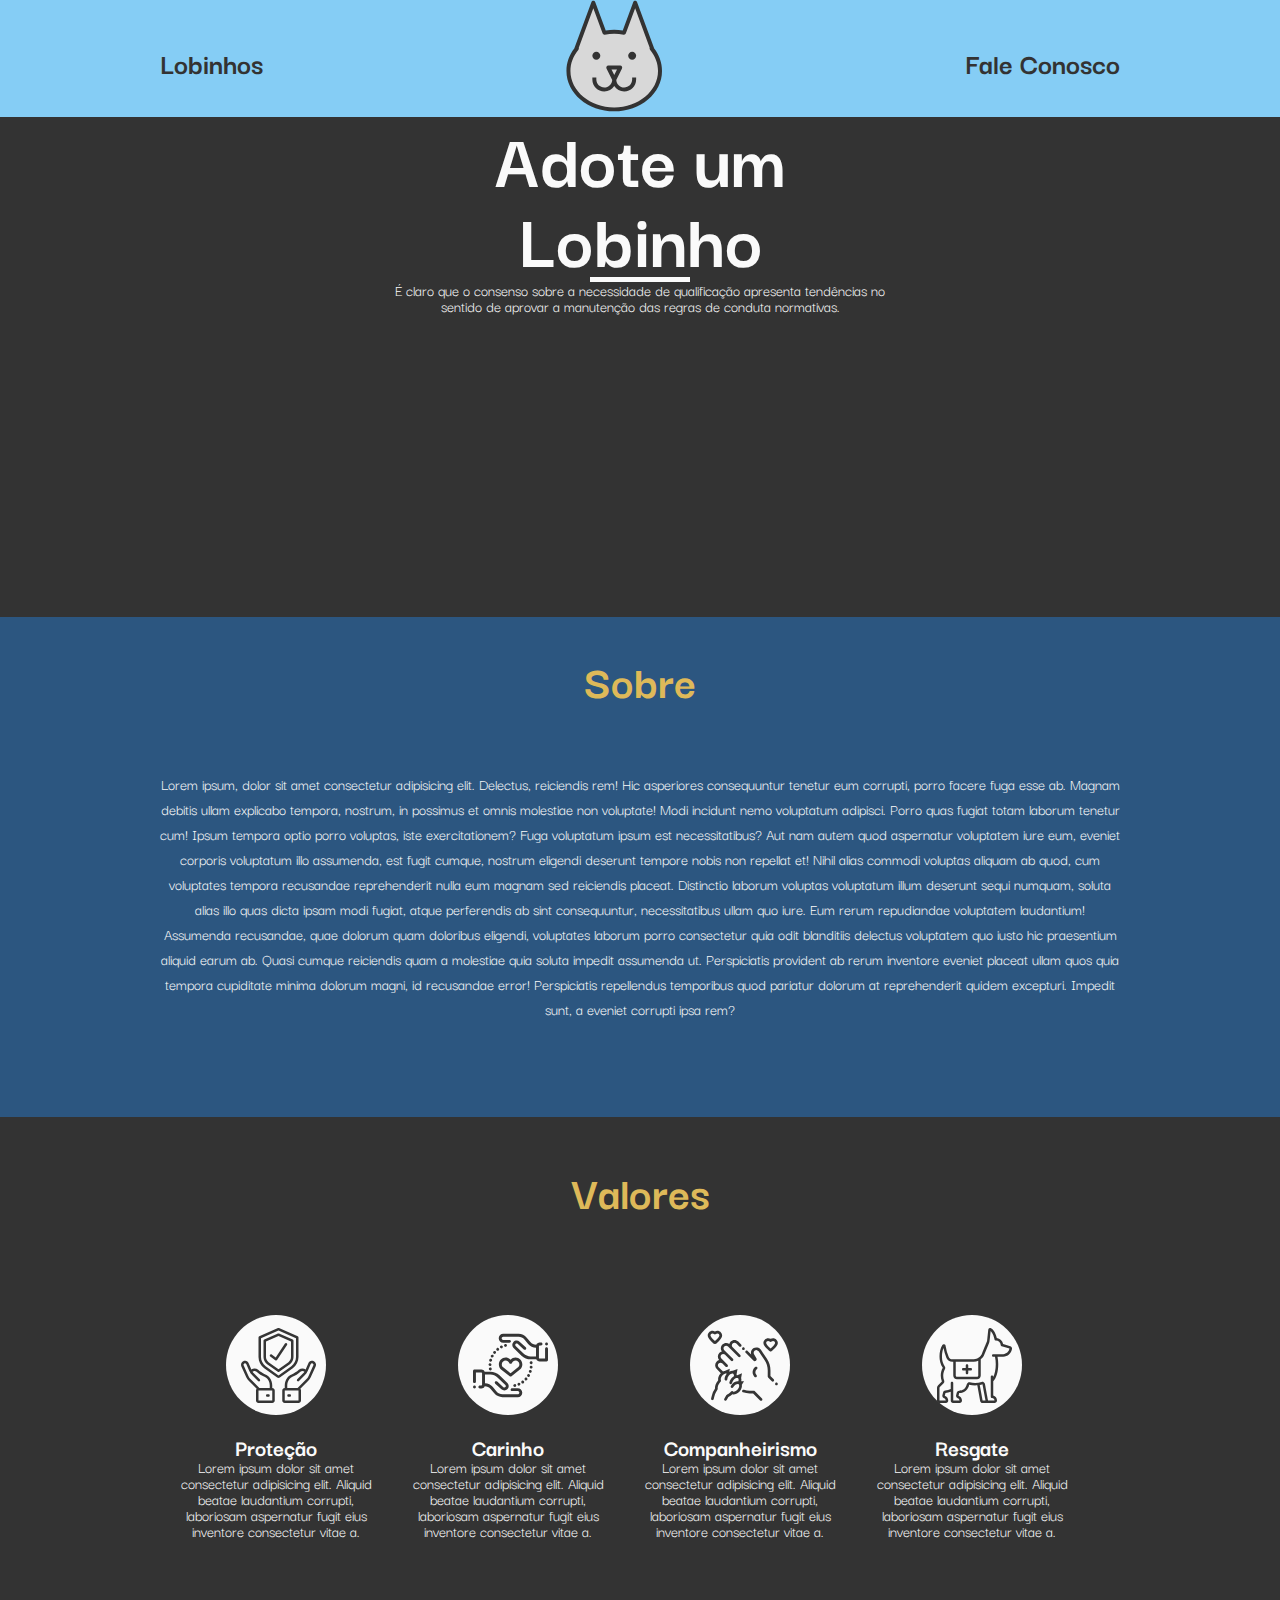
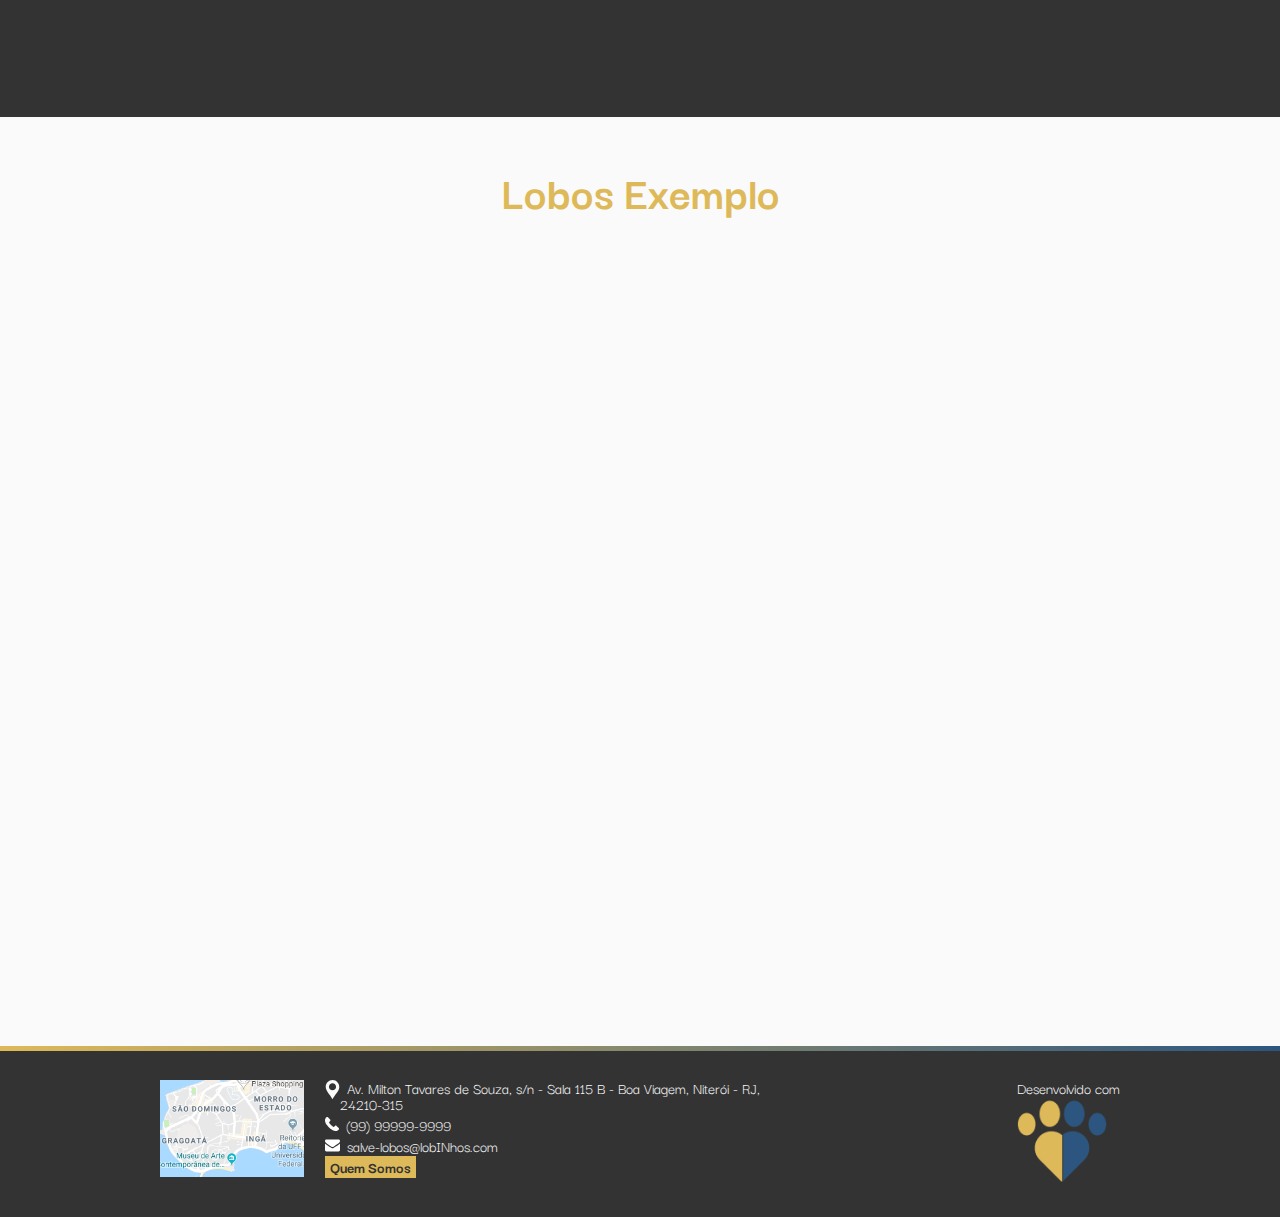
<file: index.html>
<!DOCTYPE html>
<html lang="en">

<head>
    <meta charset="UTF-8">
    <link href="https://fonts.googleapis.com/css?family=Darker+Grotesque&display=swap" rel="stylesheet">
    <link rel="stylesheet" type="text/css" href="css/reset.css">
    <link rel="stylesheet" type="text/css" href="css/style.css">
    <title>Document</title>
</head>

<body onload="load()">
    <header class="navbar" id="navbar">
        <div class="container">
                <a class="nav-btn left-btn" id="left-btn" href="wolf-list.html">Lobinhos</a>
            <div class="div-logo">
                <a class="img-logo" href="index.html"><img class="img-logo-wolf" src="assets/img/logo.svg"></a>
            </div>
            <a class="nav-btn right-btn" id="right-btn" href="contact.html">Fale Conosco</a>
        </div>
    </header>
    <main class="intro">
        <div class="div-intro">
            <h1 class="h1-main">Adote um Lobinho</h1>
            <p>É claro que o consenso sobre a necessidade de qualificação apresenta tendências no sentido de aprovar a
                manutenção das regras de conduta normativas.</p>
        </div>
    </main>
    <section class="sobre">
        <div class="container div-sobre">
            <h2 class="title">Sobre</h2>
            <p>Lorem ipsum, dolor sit amet consectetur adipisicing elit. Delectus, reiciendis rem! Hic asperiores
                consequuntur tenetur eum corrupti, porro facere fuga esse ab. Magnam debitis ullam explicabo tempora,
                nostrum, in possimus et omnis molestiae non voluptate! Modi incidunt nemo voluptatum adipisci. Porro
                quas fugiat totam laborum tenetur cum! Ipsum tempora optio porro voluptas, iste exercitationem? Fuga
                voluptatum ipsum est necessitatibus? Aut nam autem quod aspernatur voluptatem iure eum, eveniet corporis
                voluptatum illo assumenda, est fugit cumque, nostrum eligendi deserunt tempore nobis non repellat et!
                Nihil alias commodi voluptas aliquam ab quod, cum voluptates tempora recusandae reprehenderit nulla eum
                magnam sed reiciendis placeat. Distinctio laborum voluptas voluptatum illum deserunt sequi numquam,
                soluta alias illo quas dicta ipsam modi fugiat, atque perferendis ab sint consequuntur, necessitatibus
                ullam quo iure. Eum rerum repudiandae voluptatem laudantium! Assumenda recusandae, quae dolorum quam
                doloribus eligendi, voluptates laborum porro consectetur quia odit blanditiis delectus voluptatem quo
                iusto hic praesentium aliquid earum ab. Quasi cumque reiciendis quam a molestiae quia soluta impedit
                assumenda ut. Perspiciatis provident ab rerum inventore eveniet placeat ullam quos quia tempora
                cupiditate minima dolorum magni, id recusandae error! Perspiciatis repellendus temporibus quod pariatur
                dolorum at reprehenderit quidem excepturi. Impedit sunt, a eveniet corrupti ipsa rem?</p>
        </div>
    </section>
    <section class="valores">
        <div class="container div-valores">
            <h2 class="title">Valores</h2>
            <div class="valores-conteiner">
                <div class="one-valor">
                    <h3 class="valor-title protecao">Proteção</h3>
                    <p>Lorem ipsum dolor sit amet consectetur adipisicing elit. Aliquid beatae laudantium corrupti,
                        laboriosam aspernatur fugit eius inventore consectetur vitae a.</p>
                </div>
                <div class="one-valor">
                    <h3 class="valor-title carinho">Carinho</h3>
                    <p>Lorem ipsum dolor sit amet consectetur adipisicing elit. Aliquid beatae laudantium corrupti,
                        laboriosam aspernatur fugit eius inventore consectetur vitae a.</p>
                </div>
                <div class="one-valor">
                    <h3 class="valor-title companheirismo">Companheirismo</h3>
                    <p>Lorem ipsum dolor sit amet consectetur adipisicing elit. Aliquid beatae laudantium corrupti,
                        laboriosam aspernatur fugit eius inventore consectetur vitae a.</p>
                </div>
                <div class="one-valor">
                    <h3 class="valor-title resgate">Resgate</h3>
                    <p>Lorem ipsum dolor sit amet consectetur adipisicing elit. Aliquid beatae laudantium corrupti,
                        laboriosam aspernatur fugit eius inventore consectetur vitae a.</p>
                </div>
            </div>
        </div>
    </section>
    <section class="exemplos">
        <div class="container div-exemplos">
            <h2 class="title">Lobos Exemplo</h2>
            <!-- <div class="wolf-example">
                <img class="wolf-left" src="assets/img/rescue-dog.svg">
                <div class="wolf-about-left">
                    <h3 class="wolf-name">Nome</h3>
                    <p class="age-wolf">Idade: XX anos</p>
                    <p class="p-left">Lorem ipsum dolor sit amet consectetur adipisicing elit. Exercitationem voluptatum
                        dolore tenetur
                        earum necessitatibus saepe, quo temporibus eum perspiciatis! Quibusdam tenetur amet ipsam
                        cupiditate, soluta nobis vero voluptate, dolore excepturi asperiores nemo omnis? Sit quibusdam
                        hic assumenda deserunt libero, expedita aut, ipsum, dolorum qui dicta praesentium sapiente fuga
                        animi ea cumque molestias. Neque perferendis error, quod distinctio dignissimos ad recusandae
                        asperiores atque voluptate, expedita saepe officia, facere id omnis commodi?</p>
                </div>
            </div>
            <div class="wolf-example">
                <img class="wolf-right" src="assets/img/rescue-dog.svg">
                <div class="wolf-about-right">
                    <h3 class="wolf-name">Nome</h3>
                    <p class="age-wolf">Idade: XX anos</p>
                    <p class="p-right">Lorem ipsum dolor sit amet consectetur adipisicing elit. Exercitationem
                        voluptatum dolore tenetur
                        earum necessitatibus saepe, quo temporibus eum perspiciatis! Quibusdam tenetur amet ipsam
                        cupiditate, soluta nobis vero voluptate, dolore excepturi asperiores nemo omnis? Sit quibusdam
                        hic assumenda deserunt libero, expedita aut, ipsum, dolorum qui dicta praesentium sapiente fuga
                        animi ea cumque molestias. Neque perferendis error, quod distinctio dignissimos ad recusandae
                        asperiores atque voluptate, expedita saepe officia, facere id omnis commodi?</p>
                </div>
            </div> -->
        </div>
    </section>
    <footer class="footer">
        <div class="container">
            <div class="map">
                <img src="assets/img/map.png" class="map-img">
            </div>
            <div class="div-contact-footer">
                <ul>
                    <li>
                        <img src="assets/img/pin.svg" class="glyph">
                        <p>Av. Milton Tavares de Souza, s/n - Sala 115 B - Boa Viagem, Niterói - RJ, 24210-315</p>
                    </li>
                    <li>
                        <img src="assets/img/phone.svg" class="glyph">
                        <p>(99) 99999-9999</p>
                    </li>
                    <li>
                        <img src="assets/img/envelope.svg" class="glyph">
                        <p>salve-lobos@lobINhos.com</p>
                    </li>
                    <li>
                        <a class="contact-btn" href="contact.html">Quem Somos</a>
                    </li>
                </ul>
            </div>
            <div class="paws">
                <p>Desenvolvido com</p>
                <img src="assets/img/paws.png" class="paws-img">
            </div>
        </div>
    </footer>
</body>
<script src="js/main.js"></script>
<script src="js/load-wolfs.js"></script>
</html>
</file>
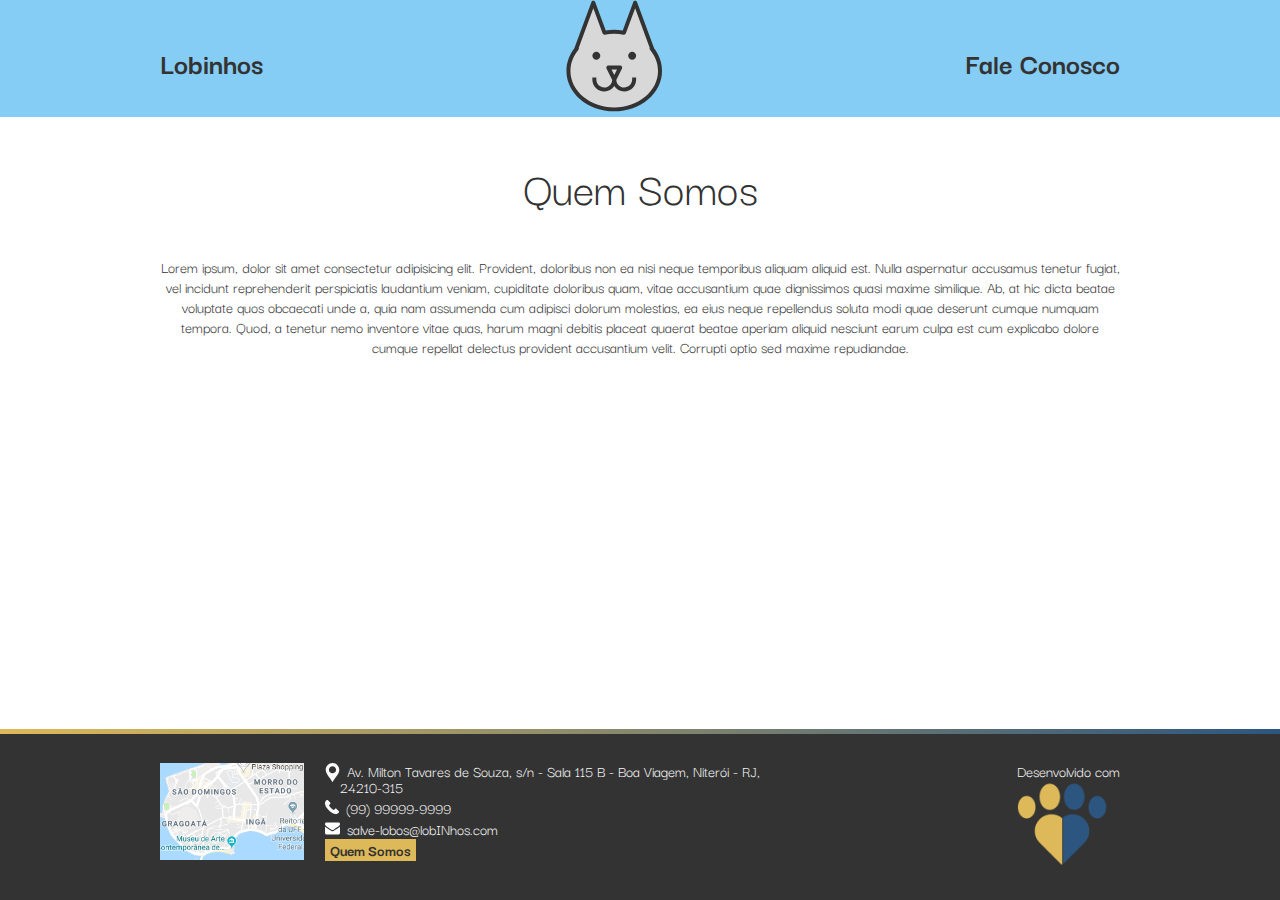
<file: about.html>
<!DOCTYPE html>
<html lang="en">

<head>
    <meta charset="UTF-8">
    <link href="https://fonts.googleapis.com/css?family=Darker+Grotesque&display=swap" rel="stylesheet">
    <link rel="stylesheet" type="text/css" href="css/reset.css">
    <link rel="stylesheet" type="text/css" href="css/style.css">
    <title>Document</title>
</head>

<body>
    <header class="navbar" id="navbar">
        <div class="container">
            <a class="nav-btn left-btn" id="left-btn" href="wolf-list.html">Lobinhos</a>
            <div class="div-logo">
                <a class="img-logo" href="index.html"><img class="img-logo-wolf" src="assets/img/logo.svg"></a>
            </div>
            <a class="nav-btn right-btn" id="right-btn" href="contact.html">Fale Conosco</a>
        </div>
    </header>
    <section class="about">
        <div class="container">
            <h2 class="h2-about">Quem Somos</h2>
            <p>Lorem ipsum, dolor sit amet consectetur adipisicing elit. Provident, doloribus non ea nisi neque
                temporibus aliquam aliquid est. Nulla aspernatur accusamus tenetur fugiat, vel incidunt reprehenderit
                perspiciatis laudantium veniam, cupiditate doloribus quam, vitae accusantium quae dignissimos quasi
                maxime similique. Ab, at hic dicta beatae voluptate quos obcaecati unde a, quia nam assumenda cum
                adipisci dolorum molestias, ea eius neque repellendus soluta modi quae deserunt cumque numquam tempora.
                Quod, a tenetur nemo inventore vitae quas, harum magni debitis placeat quaerat beatae aperiam aliquid
                nesciunt earum culpa est cum explicabo dolore cumque repellat delectus provident accusantium velit.
                Corrupti optio sed maxime repudiandae.</p>
        </div>
    </section>
    <footer class="footer fixed-footer">
        <div class="container">
            <div class="map">
                <img src="assets/img/map.png" class="map-img">
            </div>
            <div class="div-contact-footer">
                <ul>
                    <li>
                        <img src="assets/img/pin.svg" class="glyph">
                        <p>Av. Milton Tavares de Souza, s/n - Sala 115 B - Boa Viagem, Niterói - RJ, 24210-315</p>
                    </li>
                    <li>
                        <img src="assets/img/phone.svg" class="glyph">
                        <p>(99) 99999-9999</p>
                    </li>
                    <li>
                        <img src="assets/img/envelope.svg" class="glyph">
                        <p>salve-lobos@lobINhos.com</p>
                    </li>
                    <li>
                        <a class="contact-btn" href="contact.html">Quem Somos</a>
                    </li>
                </ul>
            </div>
            <div class="paws">
                <p>Desenvolvido com</p>
                <img src="assets/img/paws.png" class="paws-img">
            </div>
        </div>
    </footer>
</body>
<script src="js/main.js"></script>

</html>
</file>
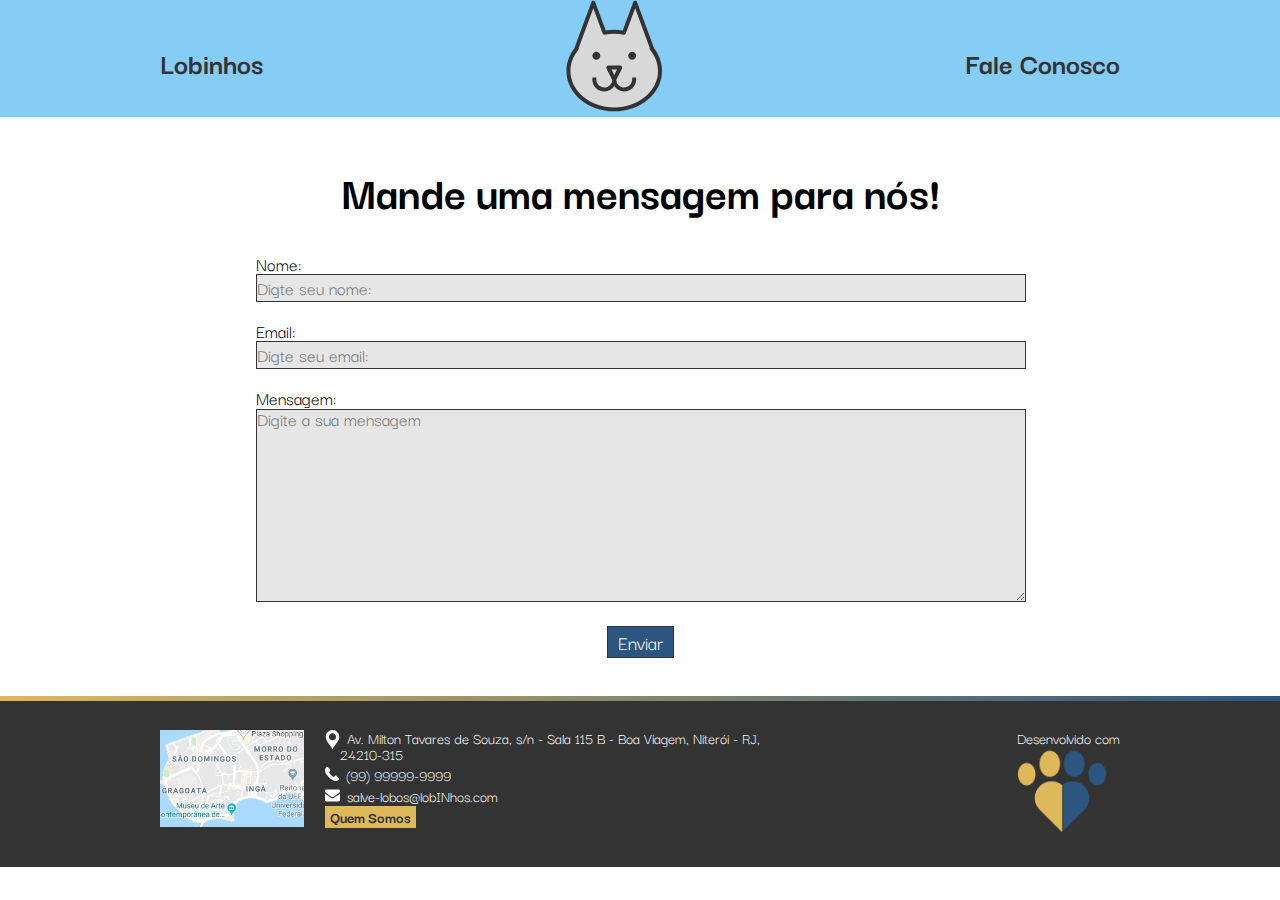
<file: contact.html>
<!DOCTYPE html>
<html lang="en">

<head>
    <meta charset="UTF-8">
    <link href="https://fonts.googleapis.com/css?family=Darker+Grotesque&display=swap" rel="stylesheet">
    <link rel="stylesheet" type="text/css" href="css/reset.css">
    <link rel="stylesheet" type="text/css" href="css/style.css">
    <title>Document</title>
</head>

<body>
    <header class="navbar" id="navbar">
        <div class="container">
                <a class="nav-btn left-btn" id="left-btn" href="wolf-list.html">Lobinhos</a>
            <div class="div-logo">
                <a class="img-logo" href="index.html"><img class="img-logo-wolf" src="assets/img/logo.svg"></a>
            </div>
            <a class="nav-btn right-btn" id="right-btn" href="contact.html">Fale Conosco</a>
        </div>
    </header>

    <section class="contact">
        <div class="container">
            <div class="div-fale-conosco">
                <h2 class="h2-contact">Mande uma mensagem para nós!</h2>
                <form class="form-contact">
                    <div class="div-contact">
                        <label for="name-contact" class="label-contact">Nome:</label>
                        <input id="name-contact" placeholder="Digte seu nome:" class="input-donate">
                    </div>
                    <div class="div-contact">
                        <label for="email-contact" class="label-contact">Email:</label>
                        <input id="email-contact" placeholder="Digte seu email:" class="input-donate">
                    </div>
                    <div class="div-contact">
                        <label for="msg-contact" class="label-contact">Mensagem:</label>
                        <textarea id="msg-contact" cols="30" rows="10" placeholder="Digite a sua mensagem"
                            class="input-donate"></textarea>
                    </div>
                    <button class="submit-contact">Enviar</button>
                </form>
            </div>
        </div>
    </section>

    <footer class="footer">
        <div class="container">
            <div class="map">
                <img src="assets/img/map.png" class="map-img">
            </div>
            <div class="div-contact-footer">
                <ul>
                    <li>
                        <img src="assets/img/pin.svg" class="glyph">
                        <p>Av. Milton Tavares de Souza, s/n - Sala 115 B - Boa Viagem, Niterói - RJ, 24210-315</p>
                    </li>
                    <li>
                        <img src="assets/img/phone.svg" class="glyph">
                        <p>(99) 99999-9999</p>
                    </li>
                    <li>
                        <img src="assets/img/envelope.svg" class="glyph">
                        <p>salve-lobos@lobINhos.com</p>
                    </li>
                    <li>
                        <a class="contact-btn" href="contact.html">Quem Somos</a>
                    </li>
                </ul>
            </div>
            <div class="paws">
                <p>Desenvolvido com</p>
                <img src="assets/img/paws.png" class="paws-img">
            </div>
        </div>
    </footer>
</body>
<script src="js/main.js"></script>

</html>
</file>
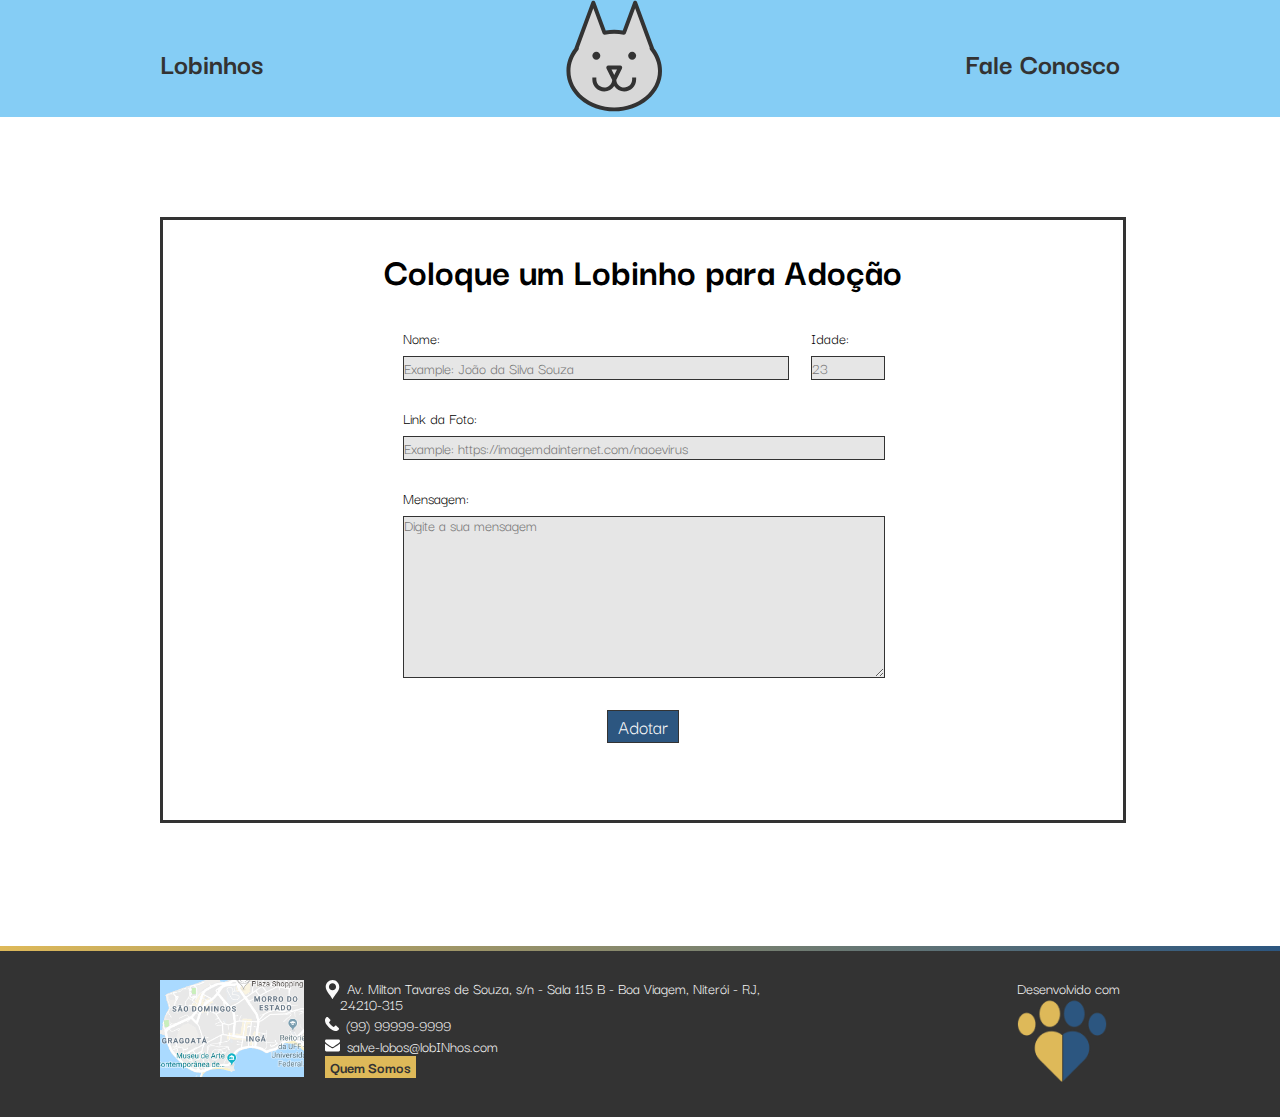
<file: donate.html>
<!DOCTYPE html>
<html lang="en">

<head>
    <meta charset="UTF-8">
    <link href="https://fonts.googleapis.com/css?family=Darker+Grotesque&display=swap" rel="stylesheet">
    <link rel="stylesheet" type="text/css" href="css/reset.css">
    <link rel="stylesheet" type="text/css" href="css/style.css">
    <title>Document</title>
</head>

<body>
    <header class="navbar" id="navbar">
        <div class="container">
                <a class="nav-btn left-btn" id="left-btn" href="wolf-list.html">Lobinhos</a>
            <div class="div-logo">
                <a class="img-logo" href="index.html"><img class="img-logo-wolf" src="assets/img/logo.svg"></a>
            </div>
            <a class="nav-btn right-btn" id="right-btn" href="contact.html">Fale Conosco</a>
        </div>
    </header>
    <section class="donate">
        <div class="container">
            <div class="donate-div">
                <h2 class="h2-donate">Coloque um Lobinho para Adoção</h2>
                <div class="div-donate-form">
                    <form class="wolf-donate-form">
                        <ul class="ul-input">
                            <li class="li-name-donate">
                                <label for="name-donate" class="label-wolf-donate">Nome:</label>
                                <input id="name-donate" placeholder="Example: João da Silva Souza" class="input-donate">
                            </li>
                            <li class="li-age-donate">
                                <label for="age-donate" class="label-wolf-donate">Idade:</label>
                                <input id="age-donate" placeholder="23" class="input-donate">
                            </li>
                            <li class="li-img-donate">
                                <label for="img-donate" class="label-wolf-donate">Link da Foto:</label>
                                <input id="img-donate" placeholder="Example: https://imagemdainternet.com/naoevirus"
                                    class="input-donate">
                            </li>
                            <li class="li-msg-donate">
                                <label for="msg-donate" class="label-wolf-donate">Mensagem:</label>
                                <textarea id="msg-donate" cols="30" rows="10" placeholder="Digite a sua mensagem"
                                    class="input-donate"></textarea>
                            </li>
                        </ul>
                        <button class="submit-donate">Adotar</button>
                    </form>
                </div>
            </div>
        </div>
    </section>
    <footer class="footer">
        <div class="container">
            <div class="map">
                <img src="assets/img/map.png" class="map-img">
            </div>
            <div class="div-contact-footer">
                <ul>
                    <li>
                        <img src="assets/img/pin.svg" class="glyph">
                        <p>Av. Milton Tavares de Souza, s/n - Sala 115 B - Boa Viagem, Niterói - RJ, 24210-315</p>
                    </li>
                    <li>
                        <img src="assets/img/phone.svg" class="glyph">
                        <p>(99) 99999-9999</p>
                    </li>
                    <li>
                        <img src="assets/img/envelope.svg" class="glyph">
                        <p>salve-lobos@lobINhos.com</p>
                    </li>
                    <li>
                        <a class="contact-btn" href="contact.html">Quem Somos</a>
                    </li>
                </ul>
            </div>
            <div class="paws">
                <p>Desenvolvido com</p>
                <img src="assets/img/paws.png" class="paws-img">
            </div>
        </div>
    </footer>
</body>
<script src="js/main.js"></script>

</html>
</file>
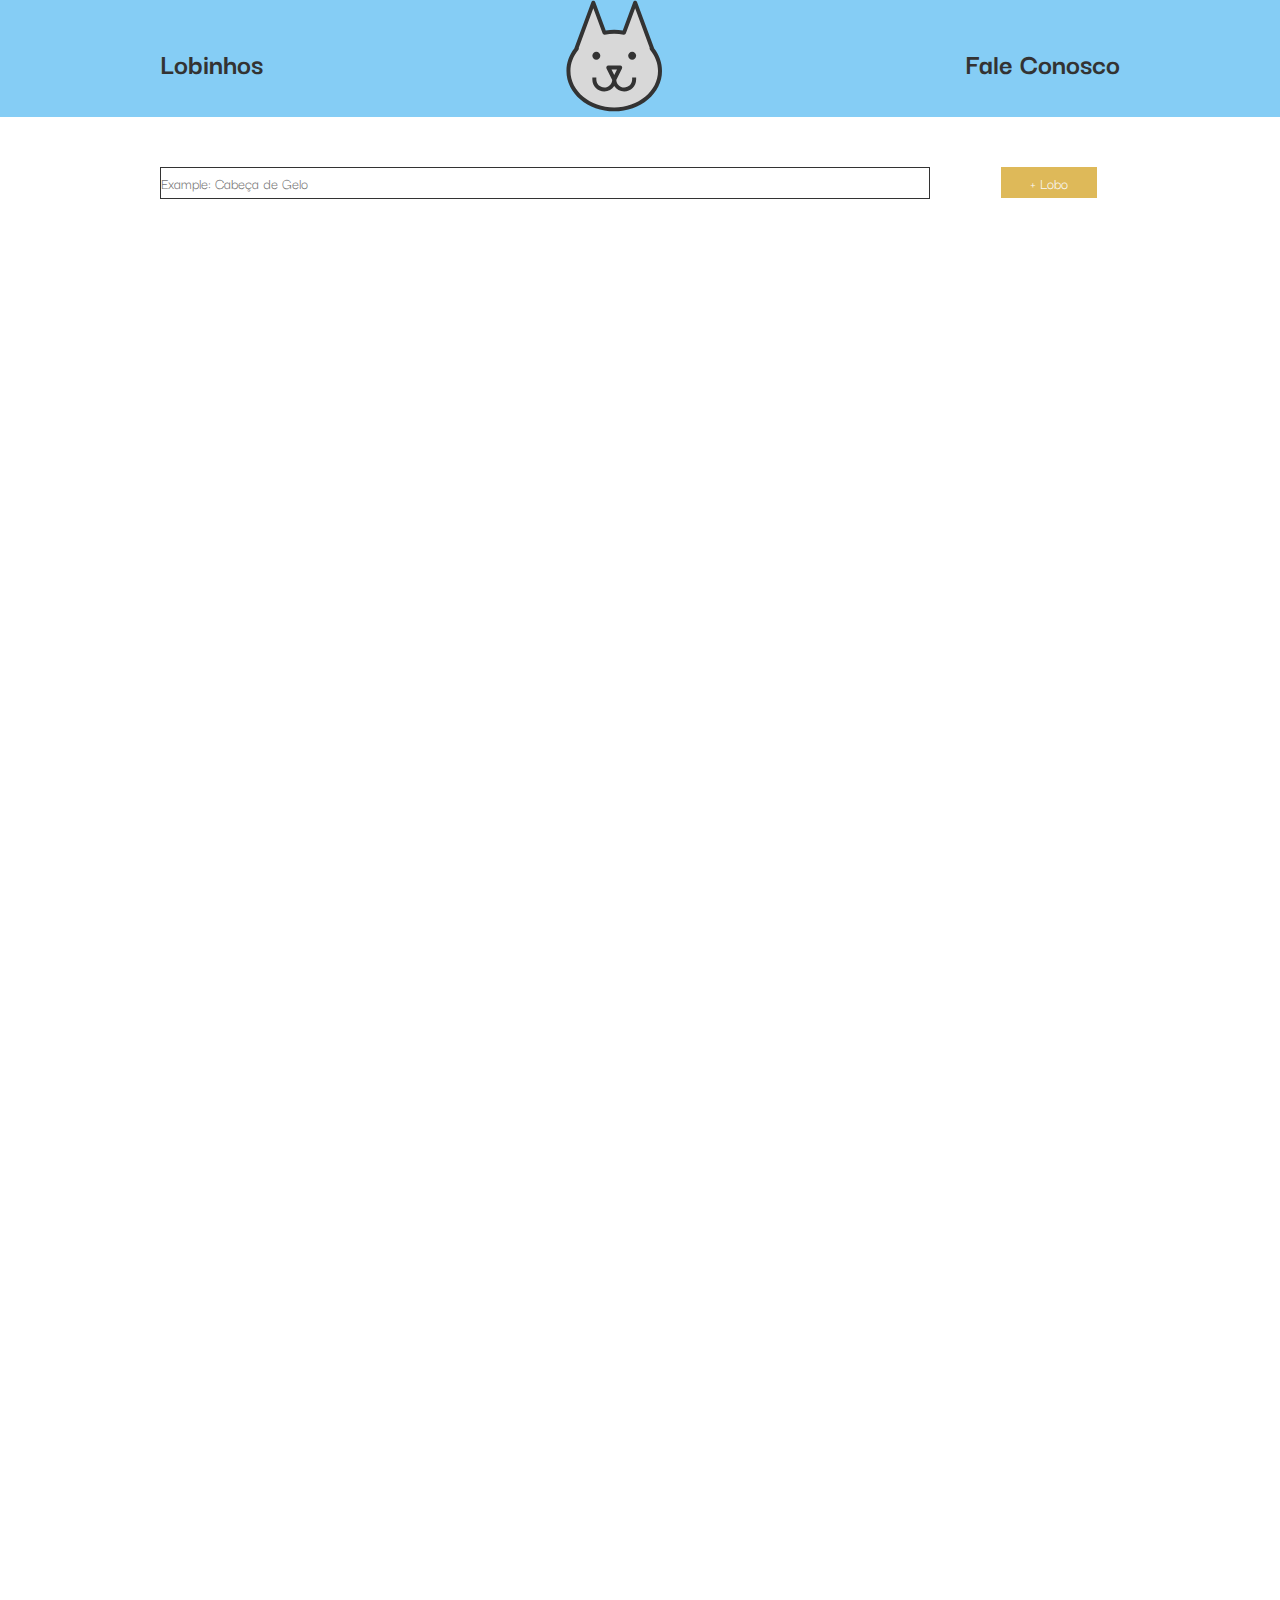
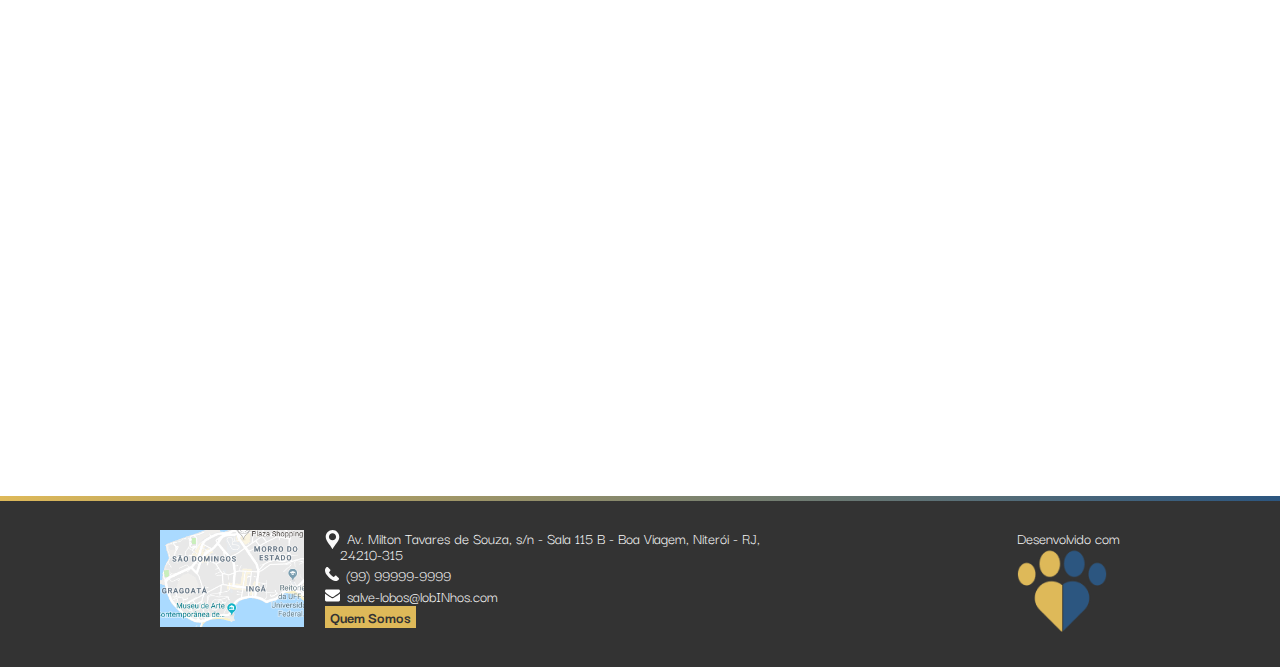
<file: wolf-list.html>
<!DOCTYPE html>
<html lang="en">

<head>
    <meta charset="UTF-8">
    <link href="https://fonts.googleapis.com/css?family=Darker+Grotesque&display=swap" rel="stylesheet">
    <link rel="stylesheet" type="text/css" href="css/reset.css">
    <link rel="stylesheet" type="text/css" href="css/style.css">
    <title>Document</title>
</head>

<body onload="load()">
    <header class="navbar" id="navbar">
        <div class="container">
                <a class="nav-btn left-btn" id="left-btn" href="wolf-list.html">Lobinhos</a>
            <div class="div-logo">
                <a class="img-logo" href="index.html"><img class="img-logo-wolf" src="assets/img/logo.svg"></a>
            </div>
            <a class="nav-btn right-btn" id="right-btn" href="contact.html">Fale Conosco</a>
        </div>
    </header>
    <section class="list">
        <div class="container">
            <div class="search-div">
                <input class="search" placeholder="Example: Cabeça de Gelo" onkeyup="searchFunction()">
                <button class="search-btn">+ Lobo</button>
            </div>
            <!-- <div class="wolf-list">
                <img class="wolf-left" src="assets/img/rescue-dog.svg">
                <div class="wolf-list-left">
                    <button class="list-left-wolf">Adotar</button>
                    <h3 class="wolf-name">Nome</h3>
                    <p class="age-wolf">Idade: XX anos</p>
                    <p>Lorem ipsum dolor sit amet consectetur adipisicing elit. Exercitationem voluptatum dolore tenetur
                        earum necessitatibus saepe, quo temporibus eum perspiciatis! Quibusdam tenetur amet ipsam
                        cupiditate, soluta nobis vero voluptate, dolore excepturi asperiores nemo omnis? Sit quibusdam
                        hic assumenda deserunt libero, expedita aut, ipsum, dolorum qui dicta praesentium sapiente fuga
                        animi ea cumque molestias. Neque perferendis error, quod distinctio dignissimos ad recusandae
                        asperiores atque voluptate, expedita saepe officia, facere id omnis commodi?</p>
                </div>
            </div> -->
        </div>
    </section>
    <footer class="footer">
        <div class="container">
            <div class="map">
                <img src="assets/img/map.png" class="map-img">
            </div>
            <div class="div-contact-footer">
                <ul>
                    <li>
                        <img src="assets/img/pin.svg" class="glyph">
                        <p>Av. Milton Tavares de Souza, s/n - Sala 115 B - Boa Viagem, Niterói - RJ, 24210-315</p>
                    </li>
                    <li>
                        <img src="assets/img/phone.svg" class="glyph">
                        <p>(99) 99999-9999</p>
                    </li>
                    <li>
                        <img src="assets/img/envelope.svg" class="glyph">
                        <p>salve-lobos@lobINhos.com</p>
                    </li>
                    <li>
                        <a class="contact-btn" href="contact.html">Quem Somos</a>
                    </li>
                </ul>
            </div>
            <div class="paws">
                <p>Desenvolvido com</p>
                <img src="assets/img/paws.png" class="paws-img">
            </div>
        </div>
    </footer>
</body>
<script src="js/load-wolfs.js"></script>
<script src="js/main.js"></script>

</html>
</file>
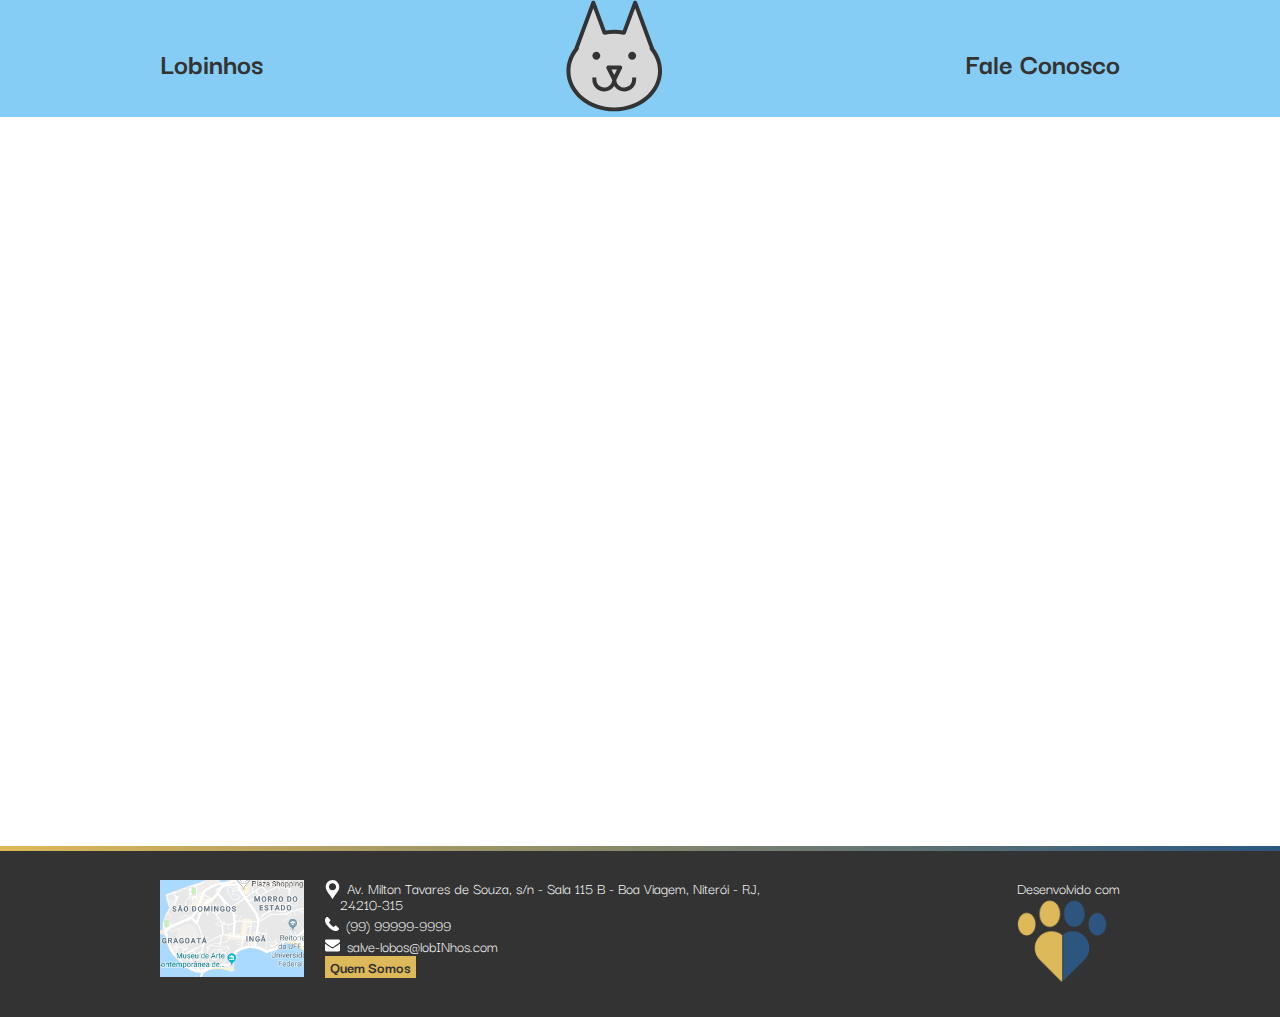
<file: wolf-presentation.html>
<!DOCTYPE html>
<html lang="en">

<head>
    <meta charset="UTF-8">
    <link href="https://fonts.googleapis.com/css?family=Darker+Grotesque&display=swap" rel="stylesheet">
    <link rel="stylesheet" type="text/css" href="css/reset.css">
    <link rel="stylesheet" type="text/css" href="css/style.css">
    <title>Document</title>
</head>

<body>
    <header class="navbar" id="navbar">
        <div class="container">
                <a class="nav-btn left-btn" id="left-btn" href="wolf-list.html">Lobinhos</a>
            <div class="div-logo">
                <a class="img-logo" href="index.html"><img class="img-logo-wolf" src="assets/img/logo.svg"></a>
            </div>
            <a class="nav-btn right-btn" id="right-btn" href="contact.html">Fale Conosco</a>
        </div>
    </header>
    <section class="wolf-presentation">
        <div class="container">
            <!-- <div class="div-wolf-presentation">
                <h2 class="h2-wolf-name">NomeLobo</h2>
                <div class="wolf-informations">
                    <img class="img-wolf-presentation" src="assets/img/rescue-dog.svg">
                    <div class="wolf-presentation-btns">
                        <button class="adoption-btn">Adotar</button>
                        <button class="remove-btn">Excluir</button>
                    </div>
                </div>
                <div class="wolf-presentation-text">
                    <p>Lorem ipsum dolor sit amet consectetur adipisicing elit. Aspernatur libero impedit maxime?
                        Quaerat molestias adipisci, pariatur autem sit sequi placeat assumenda iusto voluptatem
                        perferendis quo! Tenetur aperiam autem accusamus quasi cum mollitia dolor ex ipsum
                        consectetur nihil magnam tempora voluptas doloribus fuga natus saepe fugit dolores
                        temporibus at, eaque necessitatibus provident placeat! Sunt magni sint distinctio quas odio
                        officia in aspernatur eum omnis quaerat. Unde explicabo corporis porro. Fugit laborum
                        exercitationem recusandae harum quasi quisquam culpa dolorem, amet porro error natus
                        dignissimos neque nobis delectus tenetur, deleniti dolores animi facere voluptatum. Iure
                        illo suscipit facere quasi exercitationem recusandae magnam. Soluta laudantium quidem
                        asperiores voluptatem eos adipisci dolore sint dolorum maiores, amet id praesentium in,
                        distinctio corporis nostrum? Iste recusandae illum quod laboriosam harum modi commodi unde
                        quas quasi natus impedit aspernatur minus soluta excepturi amet, reiciendis quisquam veniam,
                        culpa cumque, dolores sunt dolore. Laboriosam perspiciatis ullam inventore amet esse, a iste
                        ea sunt id delectus doloremque quod quo beatae excepturi enim quidem tempora dolor laborum
                        veritatis. Exercitationem sunt odit sit dolore! Architecto omnis debitis reiciendis facilis
                        sit ab, non temporibus quaerat officia mollitia, corrupti id quis harum in illo
                        necessitatibus, a eligendi expedita tempora nesciunt? Eos, officiis nisi consequatur autem
                        fuga quia eum minus pariatur, quod dignissimos rem expedita voluptate natus iusto laborum,
                        reiciendis quae culpa? Dicta quisquam, consequatur iusto numquam cupiditate quos nobis error
                        mollitia. Ipsum sit quia quod. Laudantium cum esse consequatur vel labore eum voluptate
                        tenetur qui, quia amet incidunt quibusdam eligendi odio rem nulla libero possimus quas dolor
                        quae nobis, dolorem voluptatum. Ut libero ipsa aut sequi dolor rerum quasi dicta dolorem ex
                        animi iusto velit, laborum blanditiis asperiores? Et doloremque sapiente totam, possimus
                        illo ex illum quod in quisquam rerum voluptates distinctio nihil omnis officia aliquid
                        quibusdam corrupti nostrum iste obcaecati cum ipsa necessitatibus blanditiis!</p>
                </div>
            </div> -->
        </div>
    </section>
    <footer class="footer">
        <div class="container">
            <div class="map">
                <img src="assets/img/map.png" class="map-img">
            </div>
            <div class="div-contact-footer">
                <ul>
                    <li>
                        <img src="assets/img/pin.svg" class="glyph">
                        <p>Av. Milton Tavares de Souza, s/n - Sala 115 B - Boa Viagem, Niterói - RJ, 24210-315</p>
                    </li>
                    <li>
                        <img src="assets/img/phone.svg" class="glyph">
                        <p>(99) 99999-9999</p>
                    </li>
                    <li>
                        <img src="assets/img/envelope.svg" class="glyph">
                        <p>salve-lobos@lobINhos.com</p>
                    </li>
                    <li>
                        <a class="contact-btn" href="contact.html">Quem Somos</a>
                    </li>
                </ul>
            </div>
            <div class="paws">
                <p>Desenvolvido com</p>
                <img src="assets/img/paws.png" class="paws-img">
            </div>
        </div>
    </footer>
</body>
<script src="js/main.js"></script>
<script src="js/loadOneWolf.js"></script>
</html>
</file>
<file: css/style.css>
/* Header */

.navbar {
    position: sticky;
    background: #85CDF5;
    width: 100%;
    top: 0;
    transition: .3s;
    text-align: center;
}

.container {
    width: 960px;
    height: 100%;
    margin: 0 auto;
}

.left-btn {
    position: relative;
    font-family: Darker Grotesque;
    font-style: normal;
    font-weight: bold;
    line-height: 30px;
    color: #333333;
    left: 0;
    margin: 0 auto;
    float: left;
}

.left-btn::after {
    content: "";
    display: block;
    background-color: #333333;
    height: 5px;
    width: 0%;
    transition: .3s;
}

.left-btn:hover:after {
    width: 100%;
    transition: .3s;
}

.right-btn {
    position: relative;
    font-family: Darker Grotesque;
    font-style: normal;
    font-weight: bold;
    line-height: 30px;
    color: #333333;
    right: 0px;
    float: right;
}

.right-btn::after {
    content: "";
    display: block;
    background-color: #333333;
    height: 5px;
    width: 0%;
    float: right;
    transition: .3s;
}

.right-btn:hover:after {
    width: 100%;
    transition: .3s;
}

.div-logo{
    width: 10%;
    height: 100%;
    display: inline-block;
}

.img-logo {
    display: inline-block;
    height: 100%;
    top: 10%;
    margin: 0 auto;
}
.img-logo-wolf{
    object-fit: contain;
    width: 100%;
    height: 100%;
}

/* Main */

.intro {
    font-family: Darker Grotesque;
    font-style: normal;
    width: 100%;
    max-height: 500px;
    background-color: #333333;
    height: 500px;
    color: #fafafa
}

.div-intro {
    width: 40%;
    text-align: center;
    margin: 0 auto;
}

.h1-main {
    font-family: Darker Grotesque;
    font-style: normal;
    font-weight: bold;
    font-size: 5em;
    margin: 0 auto;
}

.h1-main::after {
    content: "";
    display: block;
    background-color: #fafafa;
    height: 5px;
    width: 100px;
    margin: 0 auto;
    transition: .3s;
}

.h1-main:hover:after {
    width: 150px;
    transition: .3s;
}

/* Sobre */

.sobre {
    background-color: #2C5680;
    width: 100%;
    height: 400px;
    font-family: Darker Grotesque;
    font-style: normal;
    color: #fafafa;
    padding: 50px 0;
    line-height: 25px;
}

.div-sobre {
    text-align: center;
}

.title {
    color: #DEB959;
    font-family: Darker Grotesque;
    font-style: normal;
    font-weight: bold;
    font-size: 3em;
    margin-bottom: 20px;
}

/* Valores */

.valores {
    background-color: #333333;
    width: 100%;
    height: 500px;
    font-family: Darker Grotesque;
    font-style: normal;
    color: #fafafa;
    padding: 50px 0;
}

.div-valores {
    text-align: center;
}

.valores-conteiner {
    display: inline-block;
}

.one-valor {
    width: 20%;
    float: left;
    margin: 0 20px;
}

.valor-title {
    color: #fafafa;
    font-family: Darker Grotesque;
    font-style: normal;
    font-weight: bold;
    font-size: 1.5em;
}

.valor-title::before {
    content: "";
    display: block;
    background-color: #fafafa;
    width: 100px;
    height: 100px;
    border-radius: 100px;
    margin: 20px auto;
}

.protecao::before {
    background-image: url(../assets/img/life-insurance.svg);
    background-size: 75px;
    background-position: 15px;
    background-repeat: no-repeat;
    object-fit: cover;
}

.carinho::before {
    background-image: url(../assets/img/care.svg);
    background-size: 75px;
    background-position: 15px;
    background-repeat: no-repeat;
    object-fit: cover;
}

.companheirismo::before {
    background-image: url(../assets/img/Frame.svg);
    background-size: 75px;
    background-position: 15px;
    background-repeat: no-repeat;
    object-fit: cover;
}

.resgate::before {
    background-image: url(../assets/img/rescue-dog.svg);
    background-size: 75px;
    background-position: 15px;
    background-repeat: no-repeat;
    object-fit: cover;
}

/* Exemplos */

.exemplos {
    width: 100%;
    background: #fafafa;
    font-family: Darker Grotesque;
    font-style: normal;
    font-weight: normal;
    padding: 50px 0;
}

.title {
    margin-bottom: 80px;
}

.div-exemplos {
    height: 1000px;
    text-align: center;
}

.wolf-example {
    margin: 0 auto;
    height: 400px;
    width: 650px;
}

.wolf-name {
    font-size: 2em;
    font-style: normal;
    font-weight: bold;
}

.age-wolf {
    font-size: 1em;
    font-style: normal;
    margin-bottom: 10px;
}

.wolf-left {
    float: left;
    width: 50%;
    height: 250px;
    object-fit: contain;
    box-shadow: -30px -30px 0 #2C5680, -30px -30px 0 4px #333333;
}

.wolf-about-left {
    width: 45%;
    margin-left: 30px;
    text-align: left;
    float: right;
}

/* right */

.wolf-example {
    margin: 0 auto;
    height: 400px;
    width: 650px;
}

.wolf-name {
    font-size: 2em;
    font-style: normal;
    font-weight: bold;
}

.age-wolf {
    font-size: 1em;
    font-style: normal;
    margin-bottom: 10px;
}

.wolf-right {
    float: right;
    width: 50%;
    height: 250px;
    object-fit: contain;
    box-shadow: 30px -30px 0 #2C5680, 30px -30px 0 4px #333333;
}

.wolf-about-right {
    width: 45%;
    margin-right: 30px;
    text-align: right;
    float: right;
}

/* About */

.about {
    text-align: center;
    font-family: Darker Grotesque;
    font-style: normal;
    color: #333333;
    line-height: 20px;
}

.h2-about {
    font-size: 3em;
    font-weight: normal;
    margin: 60px 0;
}

/* Adoção */

.adocao {
    width: 100%;
    height: 600px;
    font-family: Darker Grotesque;
    font-style: normal;
}

.wolf-adoption-presentation {
    width: 100%;
    height: 200px;
    margin-top: 50px;
}

.wolf-adoption-img {
    border-radius: 100px;
    width: 150px;
    height: 150px;
    object-fit: cover;
    float: left;
}

.wolf-adoption-text {
    float: left;
    margin: 0 50px;
}

.wolf-adoption-name {
    font-size: 3em;
    margin-bottom: 10px;
}

.div-adoption-form {
    width: 100%;
    font-size: 1.3em;
    text-align: center;
}

.label-wolf-adoption {
    display: block;
}

.ul-input {
    width: 100%;
    float: left;
    text-align: left;
}

.input-adoption {
    border-bottom: 1px solid #333333;
}

.li-name {
    float: left;
    width: 90%;
    margin-bottom: 20px;
}

#name {
    width: 100%;
}

.li-age {
    float: right;
    width: 8%;
    margin-bottom: 20px;
}

#age {
    width: 100%;
}

.li-email {
    float: left;
    width: 100%;
    margin-bottom: 20px;
}

#email {
    width: 100%;
}

.submit-adoption {
    margin: 0 auto;
    font-family: Darker Grotesque;
    font-style: normal;
    font-weight: 600;
    font-size: 1.5em;
    color: #fafafa;
    background: #2C5680;
    border: 1px solid #333333;
    padding: 5px 10px;
    transition: .3s;
}

.submit-adoption:hover {
    background: #DEB959;
    transition: .3s;
}

/* Contato */

.contact {
    height: 700px;
    font-family: Darker Grotesque;
    font-style: normal;
}

.div-fale-conosco {
    width: 80%;
    height: 400px;
    text-align: center;
    margin: 0 auto;
}

.h2-contact {
    font-weight: bold;
    font-size: 3em;
    margin-top: 50px;
    margin-bottom: 40px;
}

.div-contact {
    display: block;
    width: 100%;
    float: left;
    text-align: left;
    margin-bottom: 20px;
    font-size: 1.2em;
}

.label-contact {
    display: block;
}

.input-contact {
    width: 100%;
    border: 1px solid #333333;
    background-color: #E6E6E6;
}

.submit-contact {
    background: #2C5680;
    border: 1px solid #333333;
    color: #fafafa;
    padding: 5px 10px;
    font-size: 1.3em;
    transition: .3s;
}

.submit-contact:hover {
    background-color: #DEB959;
    transition: .3s;
    color: #333333;
}

/* Donate */

.donate {
    width: 100%;
    height: 900px;
    font-family: Darker Grotesque;
    font-style: normal;
}

.donate-div {
    width: 100%;
    height: 600px;
    margin-top: 100px;
    border: 3px solid #333333;
    text-align: center;
}

.h2-donate {
    font-size: 2.5em;
    font-weight: bold;
    margin-top: 30px;
}

.div-donate-form {
    width: 50%;
    margin: 40px auto;
}

.li-name-donate {
    width: 80%;
    float: left;
    margin-bottom: 30px;
}

.label-wolf-donate {
    display: block;
    margin-bottom: 10px;
}

.input-donate {
    width: 100%;
    border: 1px solid #333333;
    background-color: #E6E6E6;
}

.li-age-donate {
    float: left;
    margin-left: 5%;
    width: 15%;
    margin-bottom: 30px;
}

.li-img-donate {
    width: 100%;
    float: left;
    margin-bottom: 30px;
}

.li-msg-donate {
    width: 100%;
    float: left;
    margin-bottom: 30px;
}

.submit-donate {
    background: #2C5680;
    border: 1px solid #333333;
    color: #fafafa;
    padding: 5px 10px;
    font-size: 1.3em;
    transition: .3s;
}

.submit-donate:hover {
    background-color: #DEB959;
    transition: .3s;
    color: #333333;
}

/* Wolf-Presentation */

.wolf-presentation {
    width: 100%;
    height: 900px;
    font-family: Darker Grotesque;
    font-style: normal;
}

.div-wolf-presentation {
    text-align: center;
}

.h2-wolf-name {
    margin-top: 30px;
    font-size: 2.5em;
    font-weight: bolder;
}

.wolf-informations {
    margin-top: 60px;
    width: 40%;
    float: left;
}

.img-wolf-presentation {
    float: left;
    box-shadow: -20px -20px 0 #2C5680, -20px -20px 0 4px #333333;
    width: 100%;
    height: 40%;
    display: block;
}

.adoption-btn {
    float: left;
    width: 40%;
    height: 40px;
    background-color: #7AAC3A;
    transition: .3s;
    font-size: 1.5em;
    color: #fafafa;
}

.adoption-btn:hover {
    transition: .3s;
    background-color: green;
}

.remove-btn {
    float: right;
    width: 40%;
    height: 40px;
    background-color: #DE5959;
    transition: .3s;
    font-size: 1.5em;
    color: #fafafa;
}

.remove-btn:hover {
    transition: .3s;
    background-color: red;
}

.wolf-presentation-text {
    float: left;
    text-align: left;
    width: 40%;
    margin-left: 10%;
    margin-top: 60px;
}

.wolf-presentation-btns {
    float: left;
    width: 100%;
    display: block;
    margin-top: 60px;
}

/* Wolf-List */

.list {
    width: 100%;
    min-height: 2000px;
    text-align: center;
    font-family: Darker Grotesque;
    font-style: normal;
    padding-bottom: 100px;
}

.search-div {
    width: 100%;
    margin: 50px auto;
    margin-bottom: 200px;
}

.search {
    width: 80%;
    height: 30px;
    border: 1px solid #333333;
    float: left;
}

.search-btn {
    width: 10%;
    height: 31px;
    margin-left: 5%;
    background-color: #DEB959;
    transition: .3s;
    color: #fafafa
}

.search-btn:hover {
    background-color: #2C5680;
    transition: .3s;
}

.wolf-list {
    margin: 0 auto;
    height: 400px;
    width: 100%;
}

.wolf-left{
    object-fit: cover;
}
.wolf-right{
    object-fit: cover;
}
.p-id{
    display: none;
}

.list-left-wolf {
    float: right;
    width: 100px;
    height: 30px;
    background-color: #DEB959;
    color: #fafafa;
    transition: .3s;
}

.list-left-wolf:hover {
    background-color: #2C5680;
    transition: .3s;
}

.list-right-wolf {
    float: left;
    width: 100px;
    height: 30px;
    background-color: #DEB959;
    color: #fafafa;
    transition: .3s;
}

.list-right-wolf:hover {
    background-color: #2C5680;
    transition: .3s;
}

.wolf-list-left {
    width: 45%;
    text-align: left;
    float: right;
}

.wolf-list-right {
    width: 45%;
    text-align: right;
    float: left;
}

/* Footer */

.footer {
    position: absolute;
    margin-bottom: 0;
    bottom: 0;
    width: 100%;
    background: #333333;
    font-family: Darker Grotesque;
    font-style: normal;
    color: #fafafa;
}

.footer::before {
    content: "";
    display: block;
    background-image: linear-gradient(270deg, #2C5680 0%, #DEB959 100%);
    height: 5px;
    width: 100%;
}

.fixed-footer {
    position: fixed;
    bottom: 0;
}

.map {
    max-width: 15%;
    max-height: 100%;
    margin: 3% 0;
    float: left;
}

.map-img {
    max-width: 100%;
    max-height: 80%;
    object-fit: cover;
}

.div-contact-footer {
    max-height: 80%;
    max-width: 50%;
    margin: 0;
    float: left;
    margin: 3% 0;
}

.div-contact-footer * {
    margin-bottom: 5px;
    margin-left: 7px;
}

.div-contact-footer ul {
    max-height: 80%;
    max-width: 100%;
}

.div-contact-footer ul li p {
    display: inline;
}

.contact-btn {
    width: 100px;
    height: 30px;
    background-color: #DEB959;
    color: #333333;
    font-weight: bold;
    bottom: 0;
    padding: 0 5px;
}

.contact-btn:hover {
    background-color: #fafafa;
}

.glyph {
    max-width: 15px;
    max-height: 19px;
    object-fit: cover;
    float: left;
}

.paws {
    max-height: 10%;
    max-width: 80%;
    float: right;
    margin: 3% 0;
}

.paws-img {
    max-width: 100%;
    max-height: 90px;
    object-fit: cover;
}
</file>
